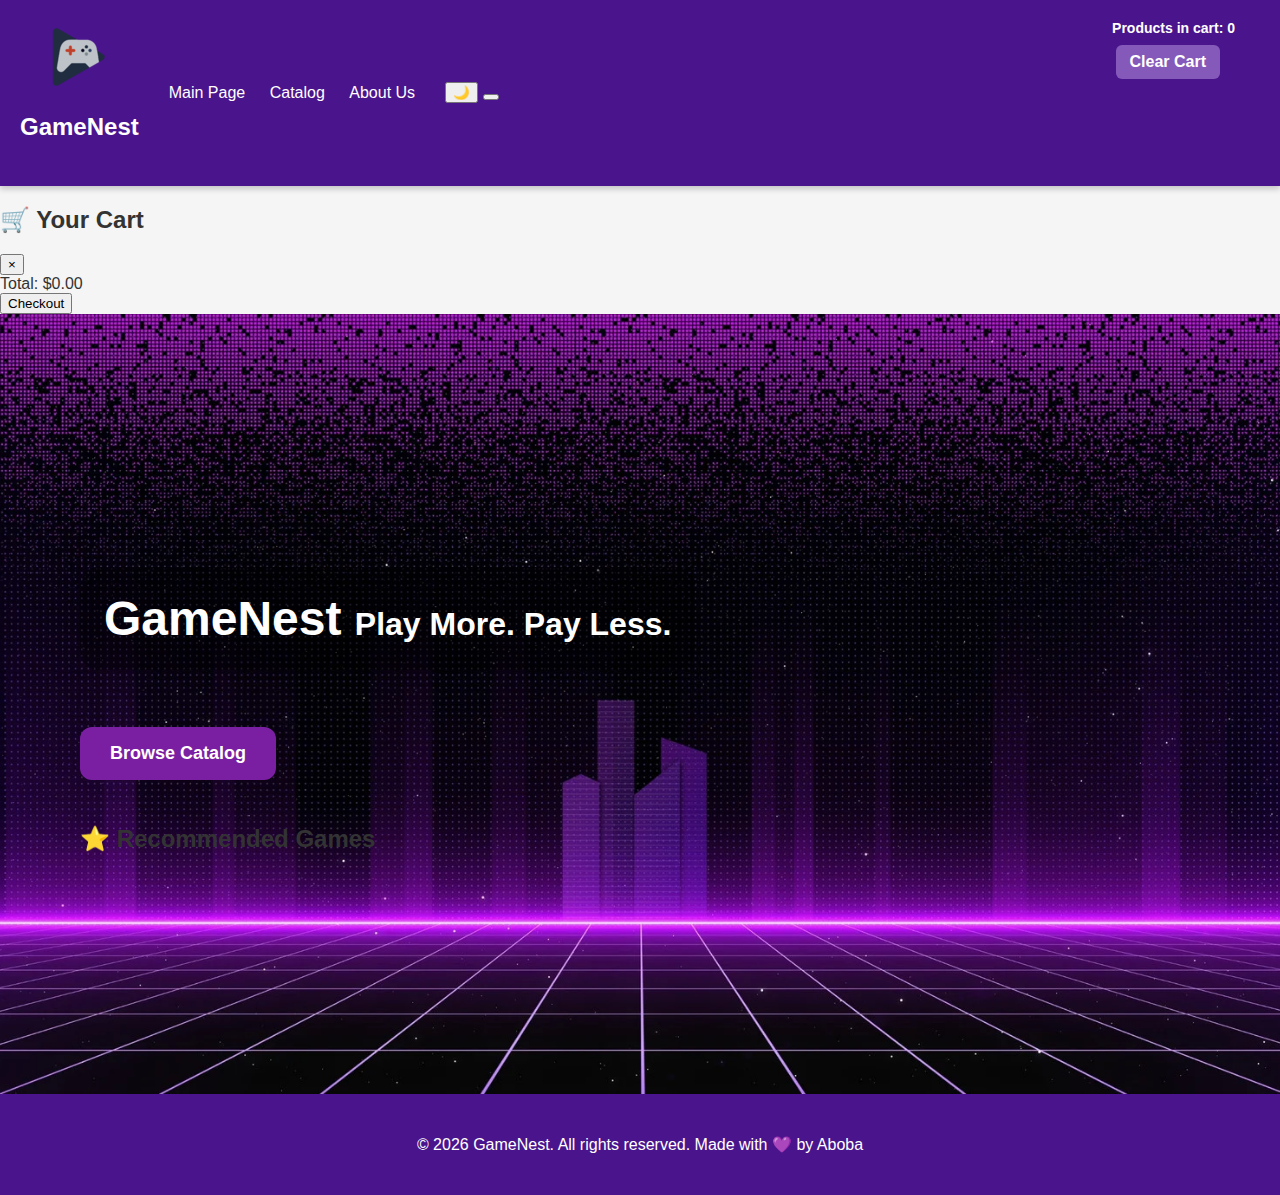
<file: index.html>
<!DOCTYPE html>
<html lang="en">
<head>
	<meta charset="utf-8">
	<meta name="viewport" content="width=device-width, initial-scale=1">
	<title>GameNest - Play More. Pay Less.</title>
	<link rel="stylesheet" type="text/css" href="style.css">
</head>
<body class="body_index">

<!-- Header -->
<header class="header_index">
	<div class="header-left">
		<img src="images/logo.png" alt="GameNest Logo">
		<h2>GameNest</h2>
	</div>
	<nav>
		<ul>
			<li><a href="index.html" class="active">Main Page</a></li>
			<li><a href="catalog.html">Catalog</a></li>
			<li><a href="about.html">About Us</a></li>
		</ul>
	</nav>
	<div class="header-actions">
		<button id="theme-toggle" aria-label="Toggle theme">🌙</button>
		<button id="cart-toggle">
			<span class="cart-info" id="cart-info">0</span>
		</button>
	</div>
</header>

<!-- Cart Modal -->
<div class="cart-modal" id="cart-modal">
	<div class="cart-modal-content">
		<div class="cart-modal-header">
			<h2>🛒 Your Cart</h2>
			<button id="close-cart" aria-label="Close cart">×</button>
		</div>
		<div class="cart-modal-body">
			<div id="empty-cart-msg" style="display: none;">
				<p>🛒</p>
				<h3>Your cart is empty</h3>
				<p>Add some games to get started!</p>
			</div>
			<div id="cart-items"></div>
		</div>
		<div class="cart-modal-footer">
			<div class="cart-total-section">
				<span>Total:</span>
				<span id="cart-total">$0.00</span>
			</div>
			<div class="cart-actions">
				<button id="clear-cart-btn">Clear Cart</button>
				<button class="checkout-btn">Checkout</button>
			</div>
		</div>
	</div>
</div>

<!-- Main Content -->
<main class="main_index">
	<h1>GameNest <b>Play More. Pay Less.</b></h1>
	<a href="catalog.html" class="btn-cat">Browse Catalog</a>
	
	<!-- Recommended Games Section -->
	<section class="recommended-section">
		<h2>⭐ Recommended Games</h2>
		<div class="recommended-grid" id="recommended-games">
			<!-- Games will be loaded here by JavaScript -->
		</div>
	</section>
</main>

<!-- Footer -->
<footer>
	<p>&copy; 2026 GameNest. All rights reserved. Made with 💜 by Aboba</p>
</footer>

<script src="script.js"></script>
</body>
</html>
</file>
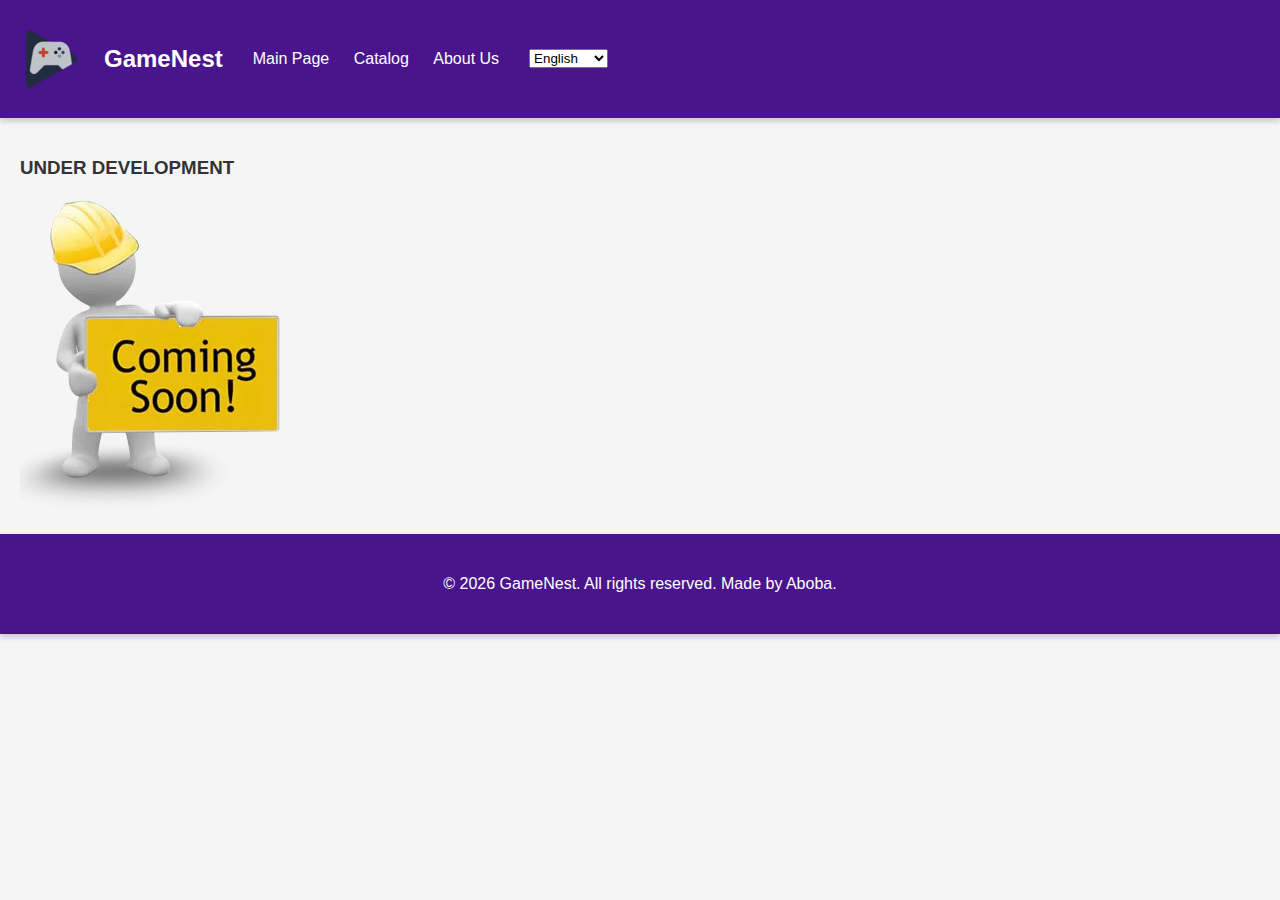
<file: about.html>
<!DOCTYPE html>
<html>
<head>
	<meta charset="utf-8">
	<meta name="viewport" content="width=device-width, initial-scale=1">
	<title>GameNest About</title>
	<link rel="stylesheet" type="text/css" href="style.css">
</head>
<body>
	
<header class="header_index" id="header_about">
	<img src="images/logo.png">
	<h2>GameNest</h2>
   		<nav>
   			<ul>
            	<li><a href="index.html">Main Page</a></li>
            	<li><a href="catalog.html">Catalog</a></li>
            	<li><a href="about.html">About Us</a></li>
            </ul>
   		</nav>

   		<select>
   			<option>English</option>
   			<option>Ukrainian</option>
   		</select>
</header>






<main>
	<h3>UNDER DEVELOPMENT</h3>
	<img src="images/under-construction.webp">
</main>






<footer>
	<p>&copy; 2026 GameNest. All rights reserved. Made by Aboba. </p>
</footer>

<script src="script.js"></script>
</body>
</html>
</file>
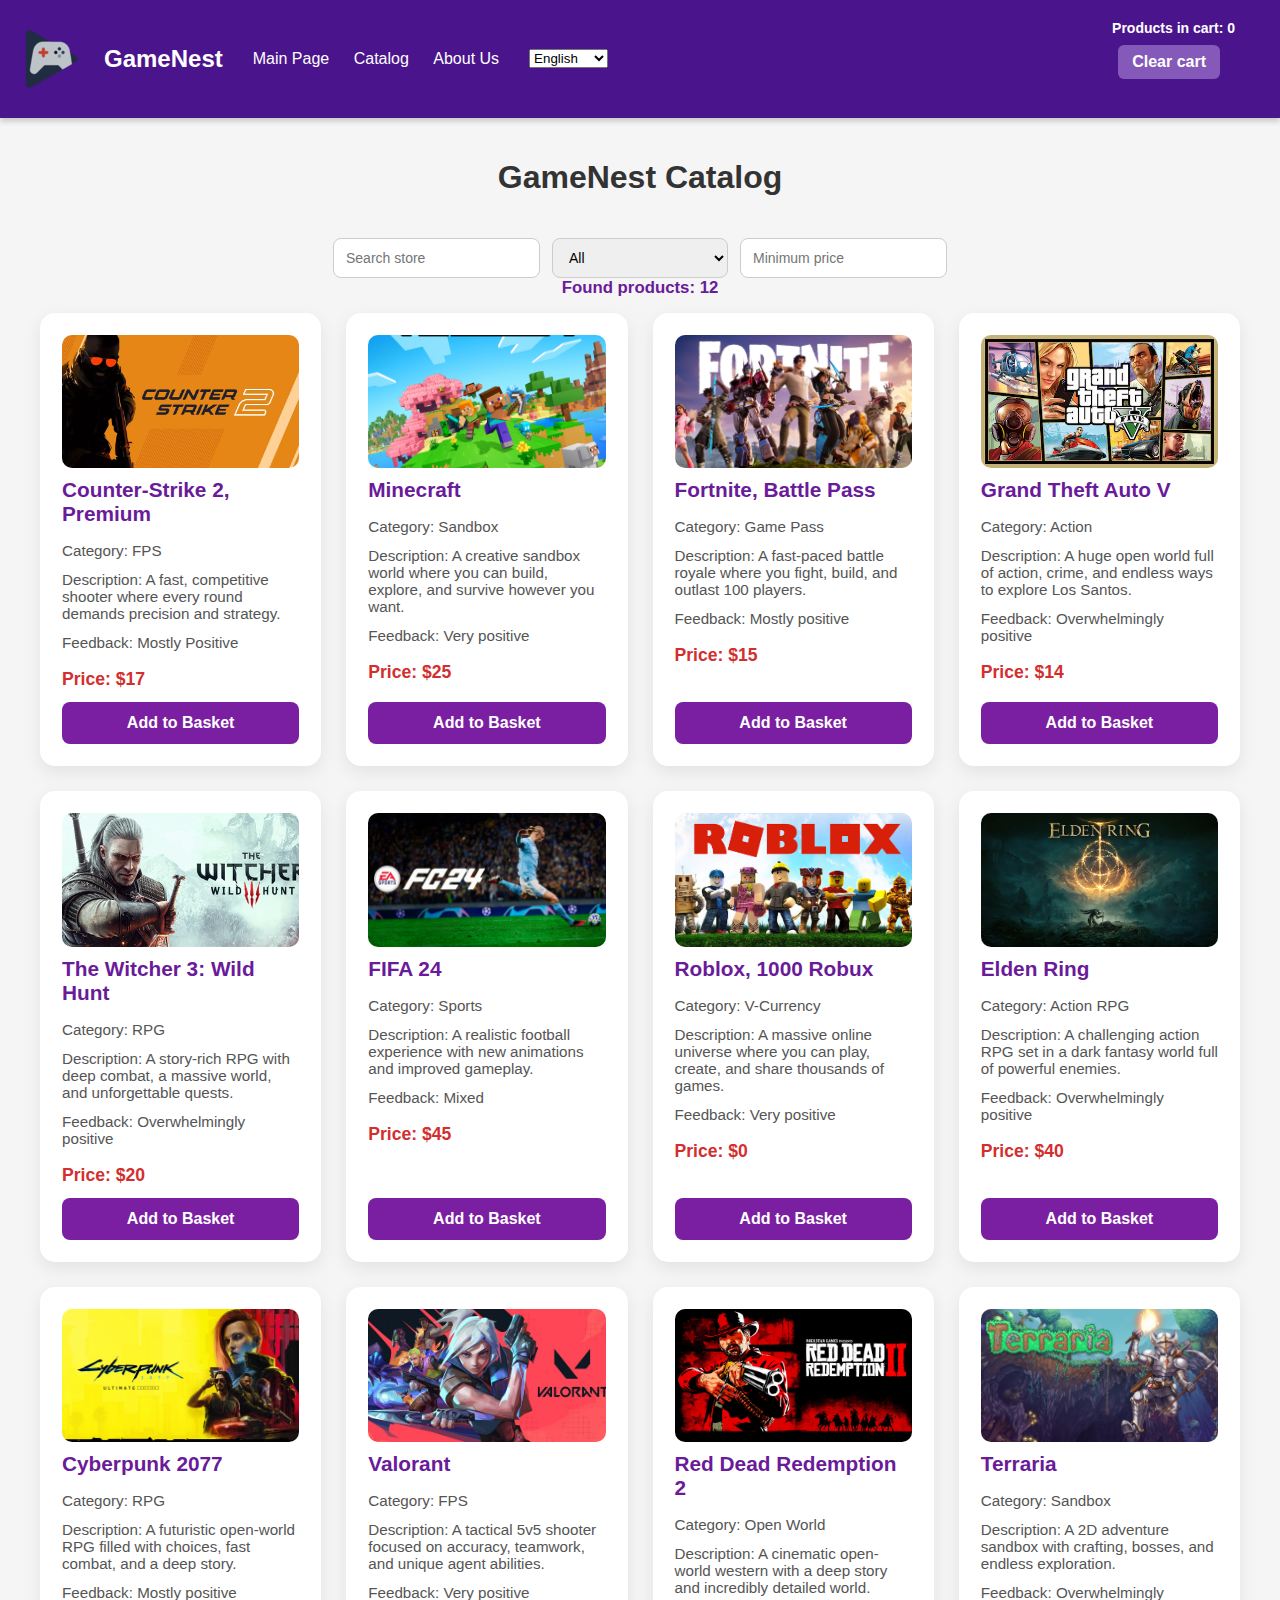
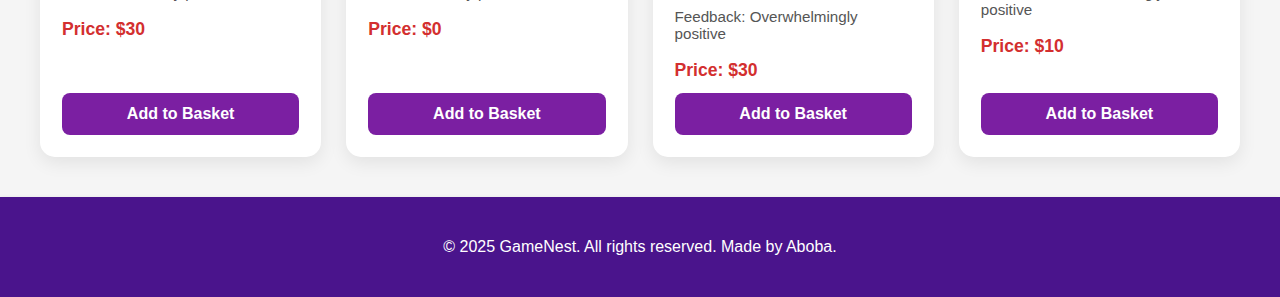
<file: catalog.html>
<!DOCTYPE html>
<html>
<head>
	<meta charset="utf-8">
	<meta name="viewport" content="width=device-width, initial-scale=1">
	<title>AbobaGames.com</title>
	<link rel="stylesheet" type="text/css" href="style.css">
</head>
<body>

<header class="header_index">
	<img src="images/logo.png">
	<h2>GameNest</h2>
   		<nav>
   			<ul>
            	<li><a href="index.html">Main Page</a></li>
            	<li><a href="catalog.html">Catalog</a></li>
            	<li><a href="about.html">About Us</a></li>
            </ul>
   		</nav>

   		<select>
   			<option>English</option>
   			<option>Ukrainian</option>
   		</select>
</header>

<main>

<div class="catalog-title">
	<h1 class="h1-catlog">GameNest Catalog</h1>
</div>
	<div id="cart-info" class="cart-info">Items in cart: 0</div>
	<button id="clear-cart-btn">Clear cart</button>
	<div class="filters">
		<input type="text" id="search-input" placeholder="Search store">
		<select id="category-filter">
			<option value="All">All</option>
			<option value="FPS">First-Person-Shooter</option>
			<option value="RPG">RPG</option>
			<option value="Sandbox">Sandbox</option>
			<option value="Open World">Open World</option>
			<option value="V-Currency">V-Currency</option>
			<option value="Action RPG">Action RPG</option>
			<option value="Action">Action</option>
			<option value="Sports">Sports</option>
			<option value="Game Pass">Game Pass</option>

		</select>

		<input type="number" id="min-price-input" placeholder="Minimum price">
	</div>















	<div id="results-info"></div>

	<!-- Box for Games -->
	<div id="products-container" class="products-container">
		<!-- Content for the game box -->
	</div>
</main>

<footer>
	<p>&copy; 2025 GameNest. All rights reserved. Made by Aboba. </p>
</footer>


<script src="script.js"></script>
</body>
</html>
</file>
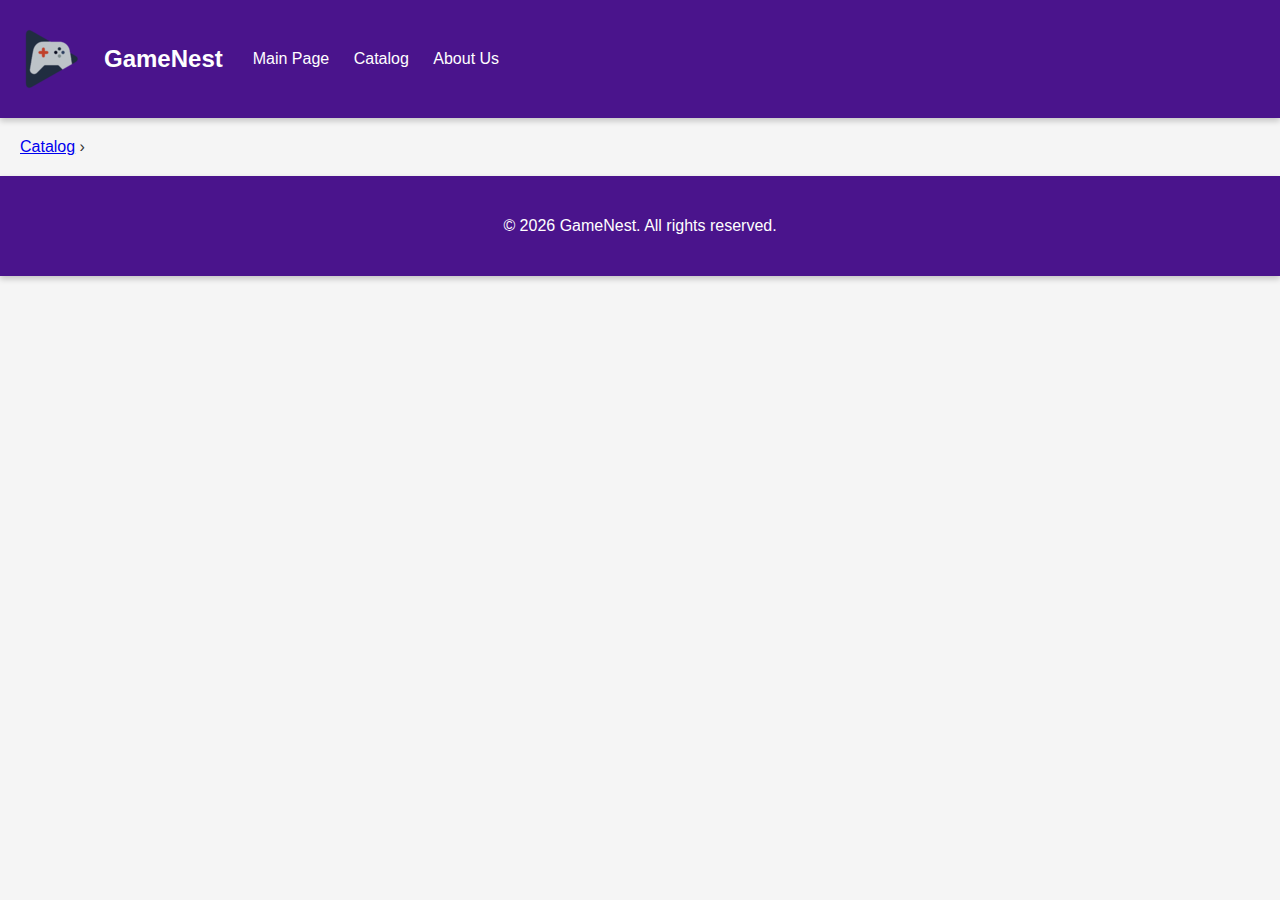
<file: product.html>
<!DOCTYPE html>
<html lang="en">
<head>
    <meta charset="utf-8">
    <title>GameNest – Product</title>
    <meta name="viewport" content="width=device-width, initial-scale=1">
    <link rel="stylesheet" href="style.css">
</head>
<body>

<header class="header_index">
    <img src="images/logo.png" alt="GameNest Logo">
    <h2>GameNest</h2>
    <nav>
        <ul>
            <li><a href="index.html">Main Page</a></li>
            <li><a href="catalog.html">Catalog</a></li>
            <li><a href="about.html">About Us</a></li>
        </ul>
    </nav>
</header>

<main class="product-page">

    <div class="breadcrumbs">
        <a href="catalog.html">Catalog</a> › <span id="crumb-title"></span>
    </div>

    <section id="product-details" class="product-details">
        <!-- JS will render product here -->
    </section>

</main>

<footer>
    <p>&copy; 2026 GameNest. All rights reserved.</p>
</footer>

<script src="script.js"></script>
</body>
</html>
</file>
<file: style.css>
/* General styles */
body {
    margin: 0;
    padding: 0;
    font-family: 'Segoe UI', Tahoma, Geneva, Verdana, sans-serif;
    background-color: #f5f5f5;
    color: #333;
}

/* Header and Footer */
header, footer {
    background-color: #4a148c; 
    color: white;
    text-align: center;
    padding: 25px 20px;
    box-shadow: 0 3px 6px rgba(0,0,0,0.2);
    position: relative;
}

header h1 {
    margin: 0;
    font-size: 2em;
    position: absolute; 
    right: 200px;
}

/* Main content */
main {
    max-width: 1400px;
    padding: 20px;
    margin: 0 auto;
}



html {
    font-size: 16px; /* baseline */
}


/* Filters */
.filters {
    display: flex;
    gap: 12px;
    justify-content: center;
    margin-top: 20px;
    flex-wrap: wrap;
}

.filters input,
.filters select {
    padding: 10px 12px;
    border-radius: 8px;
    border: 1px solid #ccc;
    font-size: 14px;
    outline: none;
    min-width: 160px;
    transition: border 0.2s, box-shadow 0.2s;
}

.filters input:focus,
.filters select:focus {
    border-color: #7b1fa2;
    box-shadow: 0 0 0 2px rgba(123, 31, 162, 0.2);
}

/* Results info */
#results-info {
    text-align: center;
    font-weight: bold;
    margin-bottom: 15px;
    color: #6a1b9a;
    font-size: 1.05em;
}

/* Cart info */
.cart-info {
    font-weight: bold;
    position: absolute;
    top: 20px;
    right: 45px;
    font-size: 14px;
    color: white;
}

/* Clear cart button */
#clear-cart-btn {
    position: absolute;
    top: 45px;
    right: 60px;
    padding: 8px 14px;
    border: none;
    border-radius: 6px;
    background-color: #8559ba;
    color: white;
    cursor: pointer;
    font-weight: bold;
}

#clear-cart-btn:hover {
    background-color: #926dbf;
}

.products-container {
    display: grid;
    grid-template-columns: repeat(auto-fit, minmax(260px, 1fr));
    gap: 25px;
    justify-items: center;
    align-items: stretch; /* makes all cards in a row same height */
    max-width: 1200px;
    margin: auto;
    padding-bottom: 20px;
}

.product-card {
    background: white;
    border-radius: 15px;
    padding: 22px;
    box-shadow: 0 6px 18px rgba(0, 0, 0, 0.08);
    transition: transform 0.3s, box-shadow 0.3s;
    display: flex;
    flex-direction: column;
    justify-content: space-between;
    width: 100%;
    max-width: 300px;
    box-sizing: border-box;
}

/* Make inner content flexible so button stays at bottom */
.product-content {
    display: flex;
    flex-direction: column;
    flex-grow: 1;
}


.product-card:hover {
    transform: translateY(-6px);
    box-shadow: 0 12px 25px rgba(0, 0, 0, 0.12);
}

/* Product details */
.product-card h3 {
    margin: 0 0 10px 0;
    font-size: 1.3em;
    color: #6a1b9a; 
}

.product-category,
.product-description,
.product-feedback {
    margin: 6px 0;
    font-size: 0.95em;
    color: #555;
}

.product-price {
    font-weight: bold;
    color: #d32f2f; 
    margin: 12px 0;
    font-size: 1.1em;
}

.add-to-basket-btn {
    padding: 12px;
    border: none;
    border-radius: 8px;
    background: #7b1fa2; 
    color: white;
    font-weight: bold;
    cursor: pointer;
    transition: background 0.3s, transform 0.2s;
    margin-top: auto;
}

.add-to-basket-btn:hover {
    background: #4a148c; 
    transform: translateY(-2px);
}

/* Product image */
.product-image {
    width: 100%;
    aspect-ratio: 16 / 9; /* image keeps ratio */
    object-fit: cover;
    border-radius: 10px;
    margin-bottom: 10px;
}

/* Mobile styles */
@media(max-width: 599px){
    .products-container {
        grid-template-columns: 1fr; /* 1 card per row */
    }

    .product-card {
        width: 90%;
        max-width: none; 
        margin: 0 auto;
    }
}

@media (min-width: 1200px) {
    .products-container {
        grid-template-columns: repeat(4, 1fr);
    }
}


@media (max-width: 599px) {
    .product-card h3 {
        font-size: 1.4em;
    }

    .product-description {
        font-size: 1em;
    }
}


/* style index  */

.header_index {
    display: flex;
    align-items: center;
    gap: 20px;
    font-size: 1rem;
}

header {
    font-size: 1rem;
}


.header_index ul {
    margin: 0;
    padding: 0;
    list-style: none;
}

.header_index li {
    display: inline-block;
    margin: 0 10px;
}

.header_index li a {
    text-decoration: none;
    color: white;
    font-weight: 500;
    font-size: 1rem;

    /* animation setup */
    transition: 
        color 0.25s ease,
        transform 0.25s ease,
        border-bottom 0.25s ease;

    border-bottom: 2px solid transparent;
    padding-bottom: 4px;
}

.header_index li a:hover {
    color: #b388ff;               
    border-bottom: 2px solid #b388ff;
    transform: translateY(-2px); /* subtle lift */
}


.main_index {
    min-height: calc(100vh - 160px); /* header + footer space */
    max-width: none;
    display: flex;
    flex-direction: column;
    justify-content: center;
    align-items: flex-start;

    padding-left: 80px;
    gap: 25px;

    background-image: url("images/back1.webp");
    background-size: cover;
    background-position: center;
}


.main_index h1 {
    color: white;
    font-weight: bold;
    background: rgba(0, 0, 0, 0.35);
    border-radius: 20px;
    padding: 24px;
    font-size: 3rem;  
    max-width: 600px;
}


.main_index b {
    font-size: 2rem;
}





.btn-cat {
    padding: 16px 30px;
    border-radius: 12px;
    background: #7b1fa2;
    color: white;
    font-weight: bold;
    text-decoration: none;
    font-size: 1.125rem;
    transition: 0.25s ease;
}


.btn-cat:hover {
    background: #4a148c;
    transform: translateY(-3px);
}


.catalog-title {
    display: flex;
    justify-content: center;
    margin: 0;
}


@media (max-width: 768px) {
    .main_index {
        padding-left: 20px;
        align-items: center;
        text-align: center;
    }

    .main_index h1 {
        font-size: 32px;
    }

    .btn-cat {
        font-size: 16px;
    }
}


.add-to-basket-btn,
#clear-cart-btn {
    font-size: 1rem;
}
</file>
